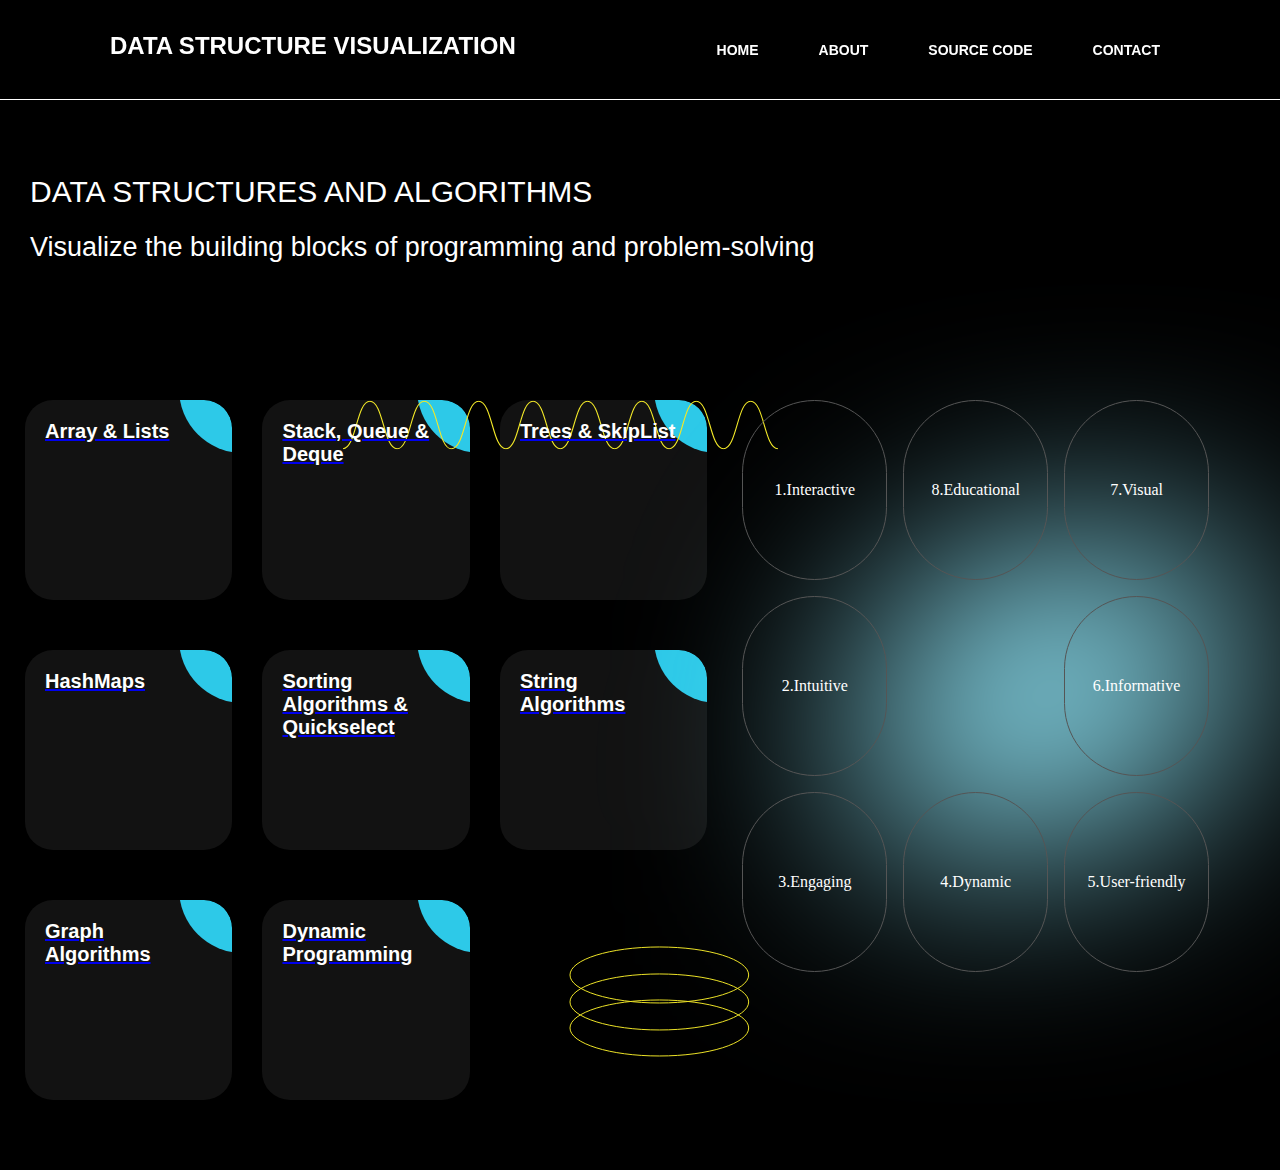
<file: index.html>
<!DOCTYPE html>
<html lang="en">

<head>
    <meta charset="UTF-8">
    <meta name="viewport" content="width=device-width, initial-scale=1.0">
    <title>Data Structure Visualization</title>
    <link rel="stylesheet" href="styles.css">
    <script src="https://code.jquery.com/jquery-3.6.0.min.js"></script>
    <script src="script.js" defer></script>
</head>

<body>
    <div>
        <nav>
            <div class="logo">Data Structure Visualization</div>
            <ul>
                <li><a href="index.html">Home</a></li>
                <li><a href="AboutPage.html">About</a></li>
                <li><a href="https://github.com/MIkayel17071996" target="_blank">Source Code</a></li>
                <li><a href="https://google.com">Contact</a></li>
            </ul>
        </nav>
        <section>
            <div class="sample-header">
                <div class="sample-header-section">
                    <h1>DATA STRUCTURES AND ALGORITHMS</h1>
                    <h2>Visualize the building blocks of programming and problem-solving</h2>
                </div>
            </div>
        </section>
    </div>

    <!---------------------------------------------------------------------------------------------------->
    <div class="left-part">
        <div class="ag-format-container">
            <div class="ag-courses_box">
                <div class="ag-courses_item">
                    <a href="DS_Pages/Array&Lists/ArrayList.html" class="ag-courses-item_link">
                        <div class="ag-courses-item_bg"></div>
                        <div class="ag-courses-item_title">
                            Array &amp; Lists
                        </div>
                        <div class="ag-courses-item_description">
                            An array is a collection of items stored at contiguous memory locations.<br>
                            <br>List is a data structure that can hold an ordered collection of items.
                        </div>
                    </a>
                </div>


                <div class="ag-courses_item">
                    <a href="DS_Pages/StackQueueDeque.html" class="ag-courses-item_link">
                        <div class="ag-courses-item_bg"></div>
                        <div class="ag-courses-item_title">
                            Stack, Queue &amp; Deque
                        </div>
                        <div class="ag-courses-item_description">
                            A Stack is a data structure that follows the Last In,First Out (LIFO) principle.<br>
                            <br>A Queue is a data structure that follows the First In, First Out (FIFO) principle.<br>
                            <br>A Deque allows insertion and deletion of elements from both ends, functioning as both a
                            stack and a queue.
                        </div>
                    </a>
                </div>
                <div class="ag-courses_item">
                    <a href="DS_Pages/TreesSkipList.html" class="ag-courses-item_link">
                        <div class="ag-courses-item_bg"></div>
                        <div class="ag-courses-item_title">
                            Trees &amp; SkipList
                        </div>
                        <div class="ag-courses-item_description">
                            A Tree is a hierarchical data structure made up of nodes,
                            with a root node at the top and child nodes below.<br>
                            <br>A Skip List is a linked list with multiple levels,
                            allowing fast search, insert, and delete operations.
                        </div>
                    </a>
                </div>

                <div class="ag-courses_item">
                    <a href="DS_Pages/HashMaps.html" class="ag-courses-item_link">
                        <div class="ag-courses-item_bg"></div>
                        <div class="ag-courses-item_title">HashMaps</div>
                        <div class="ag-courses-item_description">
                            A Hash Map is a data structure that stores key-value pairs,
                            allowing for fast data retrieval using keys through a hashing function
                        </div>
                    </a>
                </div>

                <div class="ag-courses_item">
                    <a href="DS_Pages/Sorting.html" class="ag-courses-item_link">
                        <div class="ag-courses-item_bg"></div>
                        <div class="ag-courses-item_title">Sorting Algorithms &amp; Quickselect</div>
                        <div class="ag-courses-item_description">
                            Sorting Algorithms are methods for
                            arranging elements in a specific order,
                            such as ascending or descending. <br>
                            <br>Quickselect is an efficient algorithm
                            for finding the k-th smallest (or largest)
                            element in an unordered list
                        </div>
                    </a>
                </div>

                <div class="ag-courses_item">
                    <a href="DS_Pages/String.html" class="ag-courses-item_link">
                        <div class="ag-courses-item_bg"></div>
                        <div class="ag-courses-item_title">String Algorithms</div>
                        <div class="ag-courses-item_description">
                            A String is a sequence of characters used to represent
                            text in programming.
                        </div>
                    </a>
                </div>

                <div class="ag-courses_item">
                    <a href="DS_Pages/Graph.html" class="ag-courses-item_link">
                        <div class="ag-courses-item_bg"></div>
                        <div class="ag-courses-item_title">Graph Algorithms</div>
                        <div class="ag-courses-item_description">
                            A Graph is a data structure consisting of nodes (vertices)
                            connected by edges. It is used to represent relationships
                            between entities, such as networks, paths, and connections
                        </div>
                    </a>
                </div>

                <div class="ag-courses_item">
                    <a href="DS_Pages/DynamicPrograming.html" class="ag-courses-item_link">
                        <div class="ag-courses-item_bg"></div>
                        <div class="ag-courses-item_title">Dynamic Programming</div>
                        <div class="ag-courses-item_description">
                            Dynamic Programming is a method for solving complex problems
                            by breaking them down into simpler subproblems and storing
                            their results to avoid redundant computations
                        </div>
                    </a>
                </div>
            </div>
        </div>
    </div>

    <!---------------------------------------------------------------------------------------------------->
    <div class="right-part">
        <div class="bg-line">
            <img src="Images/wave.svg" alt="Line">
        </div>

        <div class="main-grid d-flex">
            <div class="box">
                <p>1.Interactive</p>
            </div>

            <div class="box">
                <p>8.Educational</p>
            </div>

            <div class="box">
                <p>7.Visual</p>
            </div>

            <div class="box">
                <p>2.Intuitive</p>
            </div>

            <div class="box">
                <p>6.Informative</p>
            </div>

            <div class="box">
                <p>3.Engaging</p>
            </div>

            <div class="box">
                <p>4.Dynamic </p>
            </div>

            <div class="box">
                <p>5.User-friendly </p>
            </div>
        </div>

        <div class="bg-circle-h-line">
            <img src="Images/circle-ring.svg" alt="Horizontal-circle">
            <img src="Images/circle-ring.svg" alt="Horizontal-circle">
            <img src="Images/circle-ring.svg" alt="Horizontal-circle">
        </div>
    </div>
</body>

</html>
</file>
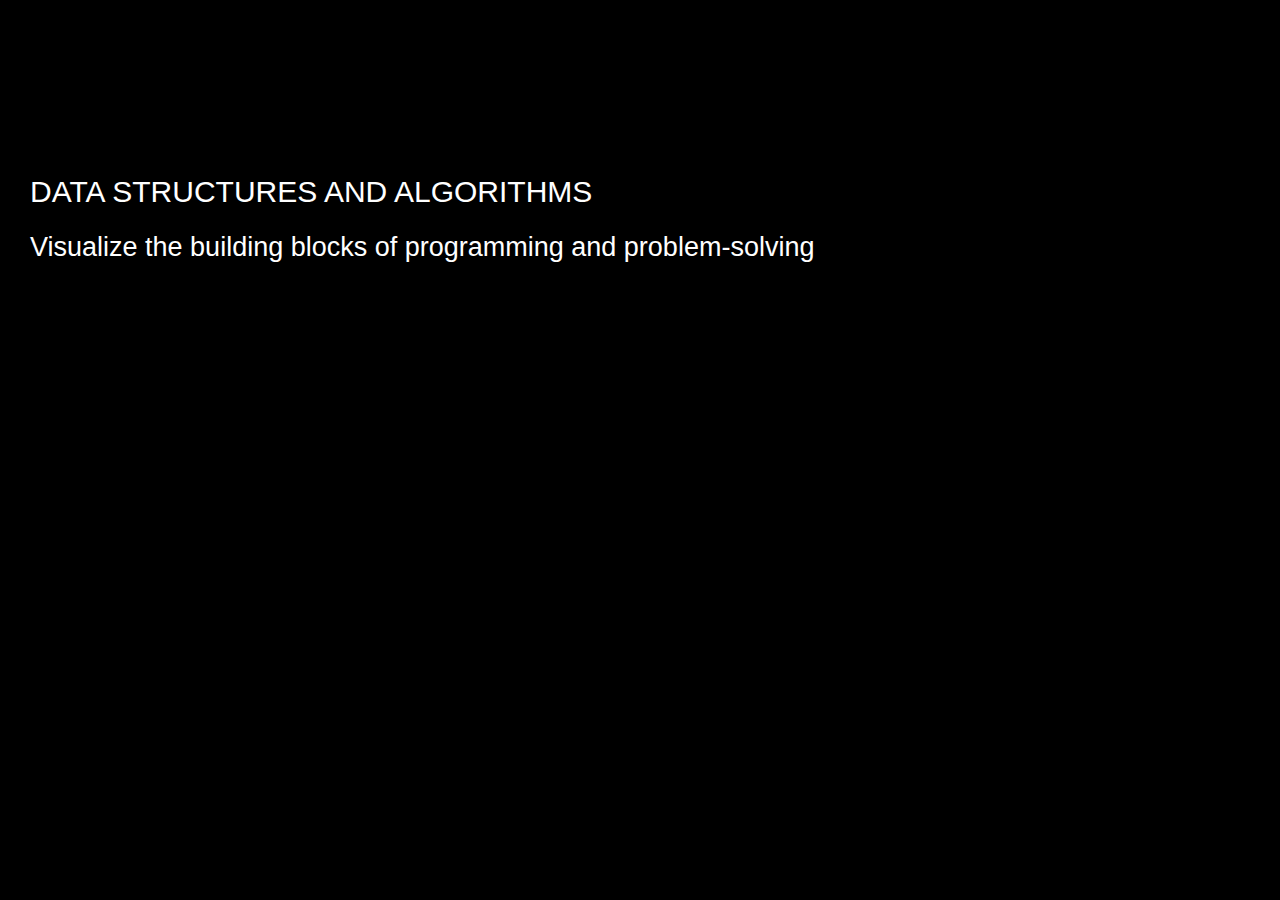
<file: AboutPage.html>
<head>
    <meta charset="UTF-8">
    <meta name="viewport" content="width=device-width, initial-scale=1.0">
    <title>Data Structure Visualization</title>
    <link rel="stylesheet" href="styles.css">
    <script src="https://code.jquery.com/jquery-3.6.0.min.js"></script>
    <script src="script.js" defer></script>
</head>

<body>
    <div>
        <section>
            <div class="sample-header">
                <div class="sample-header-section">
                    <h1>DATA STRUCTURES AND ALGORITHMS</h1>
                    <h2>Visualize the building blocks of programming and problem-solving</h2>
                </div>
            </div>
        </section>
    </div>
</file>
<file: styles.css>
* {
    box-sizing: border-box;
}

body {
    margin: 0;
    padding: 0;
    font-family: Arial, sans-serif;
    background-color: rgb(36, 36, 36);
    overflow: hidden;
}

nav {
    position: fixed;
    top: 0;
    left: 0;
    width: 100%;
    height: 100px;
    padding: 10px 90px;
    background: rgba(0, 0, 0, 0.6);
    border-bottom: 1px solid #fff;
    z-index: 1000;
}

nav .logo {
    padding: 22px 20px;
    height: 80px;
    float: left;
    font-size: 24px;
    font-weight: bold;
    text-transform: uppercase;
    color: #fff;
}

nav ul {
    list-style: none;
    float: right;
    margin: 0;
    padding: 0;
    display: flex;
}

nav ul li {
    line-height: 80px;
}

nav ul li a {
    color: #fff;
    padding: 12px 30px;
    text-decoration: none;
    font-size: 14px;
    font-weight: bold;
    text-transform: uppercase;
}

nav ul li a:hover {
    background: rgba(0, 0, 0, 0.7);
    border-radius: 6px;
}

section {
    width: 100%;
    height: 40vh;
    background: url("https://png.pngtree.com/background/20230823/original/pngtree-sophisticated-data-analysis-a-detailed-3d-render-of-complex-technological-structures-picture-image_4789515.jpg") no-repeat center center;
    background-size: cover;
}

.sample-header {
    display: flex;
    align-items: center;
    justify-content: left;
    width: 100%;
    padding: 200px 0;
    color: white;
    text-shadow: 1px 1px 4px rgba(0, 0, 0, 0.5);
    font-family: "Montserrat", sans-serif;
    font-size: 22px;
    font-weight: bold;
}

h1 {
    font-weight: 500;
    padding-top: 40px;
    padding-left: 30px;
    font-size: 30px;
}

h2 {
    font-weight: 300;
    padding-left: 30px;
    font-size: 27px;
}

.sample-section-wrap {
    position: fixed;
    background-color: white;
}

.sample-section {
    position: fixed;
    max-width: 640px;
    margin-left: auto;
    margin-right: auto;
    padding: 0;
}

@font-face {
    font-family: "monument_extendedregular";
    src: url("https://www.yudiz.com/codepen/photography-banner/monumentextended-regular.woff2") format("woff2");
    font-weight: normal;
    font-style: normal;
}

@font-face {
    font-family: "Extenda Trial 20 Micro";
    src: url("https://www.yudiz.com/codepen/photography-banner/Extenda-20Micro.woff2") format("woff2");
    font-weight: 300;
    font-style: normal;
    font-display: swap;
}

@font-face {
    font-family: "Extenda Trial 30 Deca";
    src: url("https://www.yudiz.com/codepen/photography-banner/Extenda-30Deca.woff2") format("woff2");
    font-weight: normal;
    font-style: normal;
    font-display: swap;
}

body,
html {
    overflow-x: hidden !important;
}

body {
    margin: 0;
    background-color: #151818;
    background-image: url("https://www.yudiz.com/codepen/photography-banner/frame.png");
}

::selection {
    background-color: rgba(241, 231, 40, 0.2);
    color: #ffffff;
}

.info-section {
    height: 100svh;
    min-height: 780px;
    padding: 0 0 0 30px;
    display: flex;
    align-items: center;
    justify-content: flex-end;
    position: relative;
    z-index: 1;
    user-select: none;
}

.info-section::before {
    content: "";
    border-radius: 197.5px 0px;
    opacity: 0.4;
    background: var(--yellow, #f1e728);
    filter: blur(162px);
    height: 35%;
    width: 55%;
    position: absolute;
    top: -40%;
    left: -66%;
    transform: translate(50%, 50%);
    z-index: -1;
}

.left-part {
    padding: 20px 0 0;
    overflow: hidden;
}

.left-part h1 {
    margin: 0;
    color: #fff;
    font-family: "Extenda Trial 30 Deca";
    font-size: clamp(100px, 18.5vw, 282px);
    line-height: 0.75;
    font-weight: normal;
    font-style: normal;
    text-transform: uppercase;
}

.left-part h1 .text {
    color: #f1e728;
    display: block;
    height: 200px;
}

.left-part h1 .d-flex {
    display: flex;
    align-items: center;
}

.left-part h1 .char {
    transform: translateY(-515px);
    transition: transform 0.5s;
}

.typed-cursor {
    display: none !important;
}

.left-part p {
    width: 72%;
    margin: 20px 0 0;
    color: #fff;
    font-size: 16px;
    font-style: normal;
    font-weight: normal;
    line-height: 2;
    font-family: "monument_extendedregular";
    opacity: 0.8;
}

.book-link {
    margin: 40px 0 0;
    padding: 0;
    border: 0;
    font-size: 56px;
    line-height: 1;
    color: #f1f1f1;
    letter-spacing: 0.25px;
    text-transform: uppercase;
    font-family: "Extenda Trial 20 Micro";
    font-weight: 300;
    font-style: normal;
    display: inline-flex;
    align-items: center;
    gap: 28px;
    position: relative;
    text-decoration: none;
}

.book-link .linktext {
    position: relative;
    overflow: hidden;
    display: inline-block;
}

.book-link .linktext::before {
    position: absolute;
    content: "";
    left: 0;
    bottom: 6px;
    width: 100%;
    height: 3px;
    background-color: #ffffff;
    transform: scaleX(1);
    transition: transform 250ms ease-in-out;
    transform-origin: 0 0;
}

.book-link:hover .linktext:before {
    transform: scaleX(0);
    transform-origin: 100% 100%;
}

.book-link .arrow {
    height: 36px;
    width: 36px;
    top: -5px;
    display: inline-block;
    position: relative;
    overflow: hidden;
}

.book-link .arrow::before,
.book-link .arrow::after {
    position: absolute;
    content: "";
    background-color: #f1e728;
    transition: all ease-in-out 0.35s;
    transform-origin: 0 0;
    border-radius: 30px;
}

.book-link .arrow::before {
    height: 2px;
    width: 100%;
    top: 0;
    right: 0;
}

.book-link .arrow::after {
    width: 2px;
    height: 100%;
    top: 0;
    right: 0;
}

.book-link:hover .arrow::before {
    width: 65%;
}

.book-link:hover .arrow::after {
    height: 65%;
}

.book-link .arrow span {
    background-color: #f1e728;
    height: 2px;
    width: 100%;
    display: inline-block;
    transform: rotate(-45deg) translate(-3px, -1px);
    transform-origin: right top;
    border-radius: 30px;
    position: relative;
    transition: all ease-in-out 0.35s;
    position: absolute;
    top: 0;
    left: 0;
}

.book-link .arrow span::before {
    background-color: #f1e728;
    content: "";
    height: 100%;
    width: 15px;
    left: -15px;
    top: 0;
    position: absolute;
}

.right-part {
    background-color: transparent;
    height: 588px;
    width: 588px;
    margin: 40px 0 0 auto;
    margin-right: 55px;
    display: block;
    position: relative;
    z-index: 1;
    flex-shrink: 0;
}

.right-part::before {
    content: "";
    border-radius: 197.5px 10px;
    opacity: 1.6;
    background: #92ebfd;
    filter: blur(112px);
    height: 35%;
    width: 65%;
    position: absolute;
    top: 50%;
    right: 25%;
    transform: translate(50%, -50%);
    z-index: -1;
}

.right-part::before {
    content: "";
    border-radius: 197.5px 10px;
    opacity: 1.6;
    background: #92ebfd;
    filter: blur(112px);
    height: 50%;
    width: 65%;
    position: absolute;
    top: 50%;
    right: 30%;
    transform: translate(50%, -50%);
    z-index: -1;
}


.right-part .d-flex {
    height: 100%;
    gap: 24px;
    display: flex;
    flex-wrap: wrap;
    align-content: space-between;
    position: relative;
    padding: 20px 0 0;

}

.main-grid {
    position: relative;

}

.box {
    width: calc((100% / 3) - 16px);
    height: calc((100% / 3) - 16px);
    background-color: transparent;
    display: flex;
    align-items: center;
    justify-content: center;
    border: 1px solid #555555;
    font-size: 16px;
    font-style: normal;
    font-weight: 400;
    line-height: 32px;
    color: #ffffff;
    font-family: "monument_extendedregular";
    border-radius: 120px;
    position: absolute;
    animation: 30s infinite;
}


.box:nth-child(1) {
    left: 0;
    top: 0;
    animation-name: box-1;
}

.box:nth-child(2) {
    left: calc(100% / 3);
    top: 0;
    animation-name: box-2;
}

.box:nth-child(3) {
    left: calc((100% / 3) * 2);
    top: 0;
    animation-name: box-3;
}

.box:nth-child(4) {
    left: 0;
    top: calc(100% / 3);
    animation-name: box-4;
}

.box:nth-child(5) {
    left: calc((100% / 3) * 2);
    top: calc(100% / 3);
    animation-name: box-5;
}

.box:nth-child(6) {
    left: 0;
    top: calc((100% / 3) * 2);
    animation-name: box-6;
}

.box:nth-child(7) {
    left: calc(100% / 3);
    top: calc((100% / 3) * 2);
    animation-name: box-7;
}

.box:nth-child(8) {
    left: calc((100% / 3) * 2);
    top: calc((100% / 3) * 2);
    animation-name: box-8;
}


@keyframes box-movement {

    0%,
    90%,
    100% {
        left: 0;
        top: 0;
    }

    2.5%,
    12.5% {
        left: calc(100% / 3);
    }

    15%,
    25% {
        left: calc((100% / 3) * 2);
        top: 0;
    }

    27.5% {
        left: calc((100% / 3) * 2);
        top: calc(100% / 3);
    }

    29.5% {
        left: calc((100% / 3) * 2);
        top: calc(100% / 3);
        width: calc((100% / 3) - 16px);
    }

    31.5%,
    33.5% {
        left: calc(100% / 3);
        width: 100%;
    }

    35.5%,
    37.5% {
        left: calc((100% / 3) * 2);
        top: calc(100% / 3);
        width: calc((100% / 3) - 16px);
    }

    40%,
    50% {
        left: calc((100% / 3) * 2);
        top: calc((100% / 3) * 2);
    }

    52.5%,
    62.5% {
        left: calc(100% / 3);
    }

    65%,
    75% {
        left: 0;
        top: calc((100% / 3) * 2);
    }

    77.5%,
    87.5% {
        top: calc(100% / 3);
    }
}

.box-1,
.box-2,
.box-3,
.box-4,
.box-5,
.box-6,
.box-7,
.box-8{
    animation: box-movement 30s infinite;
}

@-webkit-keyframes box-movement {

    0%,
    90%,
    100% {
        left: 0;
        top: 0;
    }

    2.5%,
    12.5% {
        left: calc(100% / 3);
    }

    15%,
    25% {
        left: calc((100% / 3) * 2);
        top: 0;
    }

    27.5% {
        left: calc((100% / 3) * 2);
        top: calc(100% / 3);
    }

    29.5% {
        left: calc((100% / 3) * 2);
        top: calc(100% / 3);
        width: calc((100% / 3) - 16px);
    }

    31.5%,
    33.5% {
        left: calc(100% / 3);
        width: 100%;
    }

    35.5%,
    37.5% {
        left: calc((100% / 3) * 2);
        top: calc(100% / 3);
        width: calc((100% / 3) - 16px);
    }

    40%,
    50% {
        left: calc((100% / 3) * 2);
        top: calc((100% / 3) * 2);
    }

    52.5%,
    62.5% {
        left: calc(100% / 3);
    }

    65%,
    75% {
        left: 0;
        top: calc((100% / 3) * 2);
    }

    77.5%,
    87.5% {
        top: calc(100% / 3);
    }
}

@-webkit-keyframes box-1 {

    0%,
    90%,
    100% {
        left: 0;
        top: 0;
    }

    2.5%,
    12.5% {
        left: calc(100% / 3);
    }

    15%,
    25% {
        left: calc((100% / 3) * 2);
        top: 0;
    }

    27.5% {
        left: calc((100% / 3) * 2);
        top: calc(100% / 3);
    }

    29.5% {
        left: calc((100% / 3) * 2);
        top: calc(100% / 3);
        width: calc((100% / 3) - 16px);
    }

    31.5%,
    33.5% {
        left: calc(100% / 3);
        width: 100%;
    }

    35.5%,
    37.5% {
        left: calc((100% / 3) * 2);
        top: calc(100% / 3);
        width: calc((100% / 3) - 16px);
    }

    40%,
    50% {
        left: calc((100% / 3) * 2);
        top: calc((100% / 3) * 2);
    }

    52.5%,
    62.5% {
        left: calc(100% / 3);
    }

    65%,
    75% {
        left: 0;
        top: calc((100% / 3) * 2);
    }

    77.5%,
    87.5% {
        top: calc(100% / 3);
    }
}

@-webkit-keyframes box-2 {

    0%,
    90%,
    100% {
        left: calc(100% / 3);
    }

    2.5%,
    12.5% {
        left: calc((100% / 3) * 2);
        top: 0;
    }

    15%,
    17% {
        left: calc((100% / 3) * 2);
        top: calc(100% / 3);
        width: calc((100% / 3) - 16px);
    }

    19%,
    21% {
        left: calc(100% / 3);
        top: calc(100% / 3);
        width: 100%;
    }

    23%,
    25% {
        left: calc((100% / 3) * 2);
        top: calc(100% / 3);
        width: calc((100% / 3) - 16px);
    }

    27.5%,
    37.5% {
        left: calc((100% / 3) * 2);
        top: calc((100% / 3) * 2);
    }

    40%,
    50% {
        left: calc(100% / 3);
        top: calc((100% / 3) * 2);
    }

    52.5%,
    62.5% {
        left: 0;
        top: calc((100% / 3) * 2);
    }

    65%,
    75% {
        left: 0;
        top: calc(100% / 3);
    }

    77.5%,
    87.5% {
        left: 0;
        top: 0;
    }
}

@-webkit-keyframes box-3 {

    0%,
    90%,
    100% {
        left: calc((100% / 3) * 2);
    }

    2.5%,
    12.5% {
        left: calc((100% / 3) * 2);
        top: calc(100% / 3);
    }

    4.5%,
    10.5% {
        left: calc((100% / 3) * 2);
        top: calc(100% / 3);
        width: calc((100% / 3) - 16px);
    }

    6.5%,
    8.5% {
        left: calc(100% / 3);
        top: calc(100% / 3);
        width: 100%;
    }

    15%,
    25% {
        left: calc((100% / 3) * 2);
        top: calc((100% / 3) * 2);
    }

    27.5%,
    37.5% {
        left: calc(100% / 3);
        top: calc((100% / 3) * 2);
    }

    40%,
    50% {
        left: 0;
        top: calc((100% / 3) * 2);
    }

    52.5%,
    62.5% {
        left: 0;
        top: calc(100% / 3);
    }

    65%,
    75% {
        left: 0;
        top: 0;
    }

    77.5%,
    87.5% {
        left: calc(100% / 3);
        top: 0;
    }
}

@-webkit-keyframes box-4 {

    0%,
    90%,
    100% {
        top: calc(100% / 3);
    }

    2.5%,
    12.5% {
        left: 0;
        top: 0;
    }

    15%,
    25% {
        left: calc(100% / 3);
        top: 0;
    }

    27.5%,
    37.5% {
        left: calc((100% / 3) * 2);
        top: 0;
    }

    40%,
    42%,
    48%,
    50% {
        left: calc((100% / 3) * 2);
        top: calc(100% / 3);
        width: calc((100% / 3) - 16px);
    }

    44%,
    46% {
        left: calc(100% / 3);
        top: calc(100% / 3);
        width: 100%;
    }

    52.5%,
    62.5% {
        left: calc((100% / 3) * 2);
        top: calc((100% / 3) * 2);
    }

    65%,
    75% {
        left: calc(100% / 3);
        top: calc((100% / 3) * 2);
    }

    77.5%,
    87.5% {
        left: 0;
        top: calc((100% / 3) * 2);
    }
}

@-webkit-keyframes box-5 {

    0%,
    90%,
    92%,
    98%,
    100% {
        left: calc((100% / 3) * 2);
        top: calc(100% / 3);
        width: calc((100% / 3) - 16px);
    }

    2.5%,
    12.5% {
        left: calc((100% / 3) * 2);
        top: calc((100% / 3) * 2);
    }

    15%,
    25% {
        left: calc(100% / 3);
        top: calc((100% / 3) * 2);
    }

    27.5%,
    37.5% {
        left: 0;
        top: calc((100% / 3) * 2);
    }

    40%,
    50% {
        left: 0;
        top: calc(100% / 3);
    }

    52.5%,
    62.5% {
        left: 0;
        top: 0;
    }

    65%,
    75% {
        left: calc(100% / 3);
        top: 0;
    }

    77.5%,
    87.5% {
        left: calc((100% / 3) * 2);
        top: 0;
    }

    94%,
    96% {
        left: calc(100% / 3);
        top: calc(100% / 3);
        width: 100%;
    }
}

@-webkit-keyframes box-6 {

    0%,
    90%,
    100% {
        left: 0;
        top: calc((100% / 3) * 2);
    }

    2.5%,
    12.5% {
        left: 0;
        top: calc(100% / 3);
    }

    15%,
    25% {
        left: 0;
        top: 0;
    }

    27.5%,
    37.5% {
        left: calc(100% / 3);
        top: 0;
    }

    40%,
    50% {
        left: calc((100% / 3) * 2);
        top: 0;
    }

    52.5%,
    54.5%,
    60.5%,
    62.5% {
        left: calc((100% / 3) * 2);
        top: calc(100% / 3);
        width: calc((100% / 3) - 16px);
    }

    56.5%,
    58.5% {
        left: calc(100% / 3);
        top: calc(100% / 3);
        width: 100%;
    }

    65%,
    75% {
        left: calc((100% / 3) * 2);
        top: calc((100% / 3) * 2);
    }

    77.5%,
    87.5% {
        left: calc(100% / 3);
        top: calc((100% / 3) * 2);
    }
}

@-webkit-keyframes box-7 {

    0%,
    90%,
    100% {
        left: calc(100% / 3);
        top: calc((100% / 3) * 2);
    }

    2.5%,
    12.5% {
        left: 0;
        top: calc((100% / 3) * 2);
    }

    15%,
    25% {
        left: 0;
        top: calc(100% / 3);
    }

    27.5%,
    37.5% {
        left: 0;
        top: 0;
    }

    40%,
    50% {
        left: calc(100% / 3);
        top: 0;
    }

    52.5%,
    62.5% {
        left: calc((100% / 3) * 2);
        top: 0;
    }

    65%,
    67%,
    73%,
    75% {
        left: calc((100% / 3) * 2);
        top: calc(100% / 3);
        width: calc((100% / 3) - 16px);
    }

    69%,
    71% {
        left: calc(100% / 3);
        top: calc(100% / 3);
        width: 100%;
    }

    77.5%,
    87.5% {
        left: calc((100% / 3) * 2);
        top: calc((100% / 3) * 2);
    }
}

@-webkit-keyframes box-8 {

    0%,
    90%,
    100% {
        left: calc((100% / 3) * 2);
        top: calc((100% / 3) * 2);
    }

    2.5%,
    12.5% {
        left: calc(100% / 3);
        top: calc((100% / 3) * 2);
    }

    15%,
    25% {
        left: 0;
        top: calc((100% / 3) * 2);
    }

    27.5%,
    37.5% {
        left: 0;
        top: calc(100% / 3);
    }

    40%,
    50% {
        left: 0;
        top: 0;
    }

    52.5%,
    62.5% {
        left: calc(100% / 3);
        top: 0;
    }

    65%,
    75% {
        left: calc((100% / 3) * 2);
        top: 0;
    }

    77.5%,
    79.5%,
    85.5%,
    87.5% {
        left: calc((100% / 3) * 2);
        top: calc(100% / 3);
        width: calc((100% / 3) - 16px);
        border-radius: 100%;
    }

    81.5%,
    83.5% {
        left: calc(100% / 3);
        top: calc(100% / 3);
        width: 100%;
    }
}

.box span {
    position: absolute;
    display: block;
    opacity: 0.8;
    z-index: 5;
}

.box:nth-child(1) span {
    top: 43%;
    left: -27px;
    transform: translateY(-50%);
}

.box:nth-child(3) span {
    left: -10px;
    bottom: 2px;
}

.box:nth-child(4) span {
    top: 50%;
    left: 55%;
    transform: translate(-50%, -50%);
}

.box:nth-child(8) span {
    top: 50%;
    transform: translate(-50%, -50%);
    left: 15%;
}

.box .bg-img {
    position: absolute;
    top: 0;
    left: 0;
    border-radius: 120px;
    overflow: hidden;
}

.box .bg-img,
.box .bg-img img {
    height: 100%;
    width: 100%;
}

.box .bg-img img {
    max-width: 100%;
    object-fit: cover;
    object-position: center center;
}

.bg-line {
    position: absolute;
    top: 0;
    right: 0;
    width: 150%;
    height: 50px;
    z-index: -1;
    overflow: hidden;
    display: flex;
    display: -webkit-flex;
    white-space: nowrap;
}

.bg-line img {
    position: relative;
    flex-shrink: 0;
    -webkit-flex-shrink: 0;
    animation: 8s linear infinite;
}

.bg-line img:nth-child(1) {
    animation-name: first-text;
}

.bg-line img:nth-child(2) {
    animation-name: second-text;
}

@keyframes first-text {
    50% {
        transform: translateX(-100%);
        opacity: 1;
    }

    50.05% {
        opacity: 0;
    }

    50.1% {
        transform: translateX(100%);
        opacity: 1;
    }

    100% {
        transform: translateX(0%);
    }
}

@-webkit-keyframes first-text {
    50% {
        transform: translateX(-100%);
        opacity: 1;
    }

    50.05% {
        opacity: 0;
    }

    50.1% {
        transform: translateX(100%);
        opacity: 1;
    }

    100% {
        transform: translateX(0%);
    }
}

@keyframes second-text {
    50% {
        transform: translateX(-100%);
    }

    100% {
        transform: translateX(-200%);
    }

    0% {
        transform: translateX(0%);
    }
}

@-webkit-keyframes second-text {
    50% {
        transform: translateX(-100%);
    }

    100% {
        transform: translateX(-200%);
    }

    0% {
        transform: translateX(0%);
    }
}

.bg-dash-circle {
    position: absolute;
    bottom: -35px;
    right: -13px;
    z-index: -1;
    width: 180px;
    aspect-ratio: 1/1;
}

.bg-dash-circle img {
    height: 100%;
    width: 100%;
    object-fit: cover;
    object-position: center center;
    animation: cirlce-rotate 18s linear infinite;
}

@keyframes cirlce-rotate {
    0% {
        transform: rotate(0);
    }

    100% {
        transform: rotate(360deg);
    }
}

@-webkit-keyframes cirlce-rotate {
    0% {
        transform: rotate(0);
    }

    100% {
        transform: rotate(360deg);
    }
}

.bg-circle-h-line {
    bottom: 42px;
    left: -68px;
    z-index: 1;
    width: 181px;
    height: 111px;
    position: relative;
}

.bg-circle-h-line img {
    width: 100%;
    max-width: 100%;
    height: auto;
    position: absolute;
    left: 0;
}

.bg-circle-h-line img:nth-child(1) {
    top: 0;
    animation: top-ring-move 2.5s linear infinite;
}

.bg-circle-h-line img:nth-child(2) {
    top: 50%;
    transform: translateY(-50%);
}

.bg-circle-h-line img:nth-child(3) {
    bottom: 0;
    animation: bottom-ring-move 2.5s linear infinite;
}

@keyframes top-ring-move {
    0% {
        transform: translateY(0);
    }

    50% {
        transform: translateY(5px);
    }

    100% {
        transform: translateY(0);
    }
}

@-webkit-keyframes top-ring-move {
    0% {
        transform: translateY(0);
    }

    50% {
        transform: translateY(5px);
    }

    100% {
        transform: translateY(0);
    }
}

@keyframes bottom-ring-move {
    0% {
        transform: translateY(0);
    }

    50% {
        transform: translateY(-5px);
    }

    100% {
        transform: translateY(0);
    }
}

@-webkit-keyframes bottom-ring-move {
    0% {
        transform: translateY(0);
    }

    50% {
        transform: translateY(-5px);
    }

    100% {
        transform: translateY(0);
    }
}

@media screen and (min-width: 1500px) {
    .info-section {
        padding-left: 120px;
    }
}

@media screen and (min-width: 1400px) {
    .info-section {
        padding-left: 100px;
    }
}

@media screen and (max-width: 1199px) {
    .bg-line {
        height: 68px;
    }

    .right-part {
        height: 400px;
        width: 400px;
    }

    .d-flex {
        gap: 20px;
    }

    .main-grid::before,
    .box {
        height: 118px;
    }

    .box {
        width: 118px;
        font-size: 12px;
    }

    .left-part p {
        font-size: 14px;
        line-height: 1.8;
        width: 85%;
    }

    .left-part h1 .text {
        height: 132px;
    }

    .bg-dash-circle {
        width: 130px;
    }

    .bg-circle-h-line {
        width: 156px;
        height: 92px;
    }

    .book-link {
        font-size: 48px;
        gap: 24px;
    }

    .book-link .arrow {
        height: 28px;
        width: 28px;
    }
}

@media screen and (max-width: 767px) {
    .info-section {
        display: block;
        padding: 0;
    }

    .bg-line {
        height: 52px;
    }

    .left-part {
        padding: 40px 16px 60px;
    }

    .right-part {
        height: 334px;
        width: 334px;
    }

    .left-part h1 .text {
        height: 88px;
    }

    .left-part p {
        font-size: 12px;
        width: 96%;
    }

    .main-grid::before,
    .box {
        height: 96px;
    }

    .box {
        width: 96px;
        font-size: 10px;
    }

    .book-link .arrow {
        height: 24px;
        width: 24px;
    }

    .book-link {
        font-size: 42px;
        gap: 20px;
        margin-top: 24px;
    }

    .bg-dash-circle {
        width: 80px;
    }

    .bg-circle-h-line {
        width: 126px;
        height: 65px;
    }
}



body {
    background-color: #000;
}

.left-part {
    width: 58%;
    float: left;
    padding-right: 20px;
}

.ag-format-container {
    width: 100%;
    margin: 0;
}

.ag-courses_box {
    display: flex;
    align-items: flex-start;
    flex-wrap: wrap;
    padding: 20px 0;
    padding-left: 10px;
}

.ag-courses_item {
    flex-basis: calc(33.33333% - 30px);
    margin: 0 15px 50px;
    overflow: hidden;
    border-radius: 28px;
    transition: transform 0.3s ease;
    min-height: 200px;
    background-color: #121212;
}

.ag-courses-item_link {
    display: block;
    padding: 20px;
    position: relative;
    overflow: hidden;
    transition: transform 0.3s ease;
    border-radius: 28px;
}

.ag-courses-item_link:hover {
    transform: scale(1.05);
    z-index: 2;
}

.ag-courses-item_title {
    min-height: 40px;
    margin: 0 0 10px;
    overflow: hidden;
    font-weight: bold;
    font-size: 20px;
    color: #FFF;
    z-index: 2;
    position: relative;
}

.ag-courses-item_description {
    color: #FFF;
    font-size: 20px;
    margin-top: 5px;
    visibility: hidden;
    height: 0;
    overflow: hidden;
    transition: visibility 0s, height 0.3s ease;
}

.ag-courses-item_link:hover .ag-courses-item_description {
    visibility: visible;
    height: auto;
    opacity: 1;
}

.ag-courses-item_bg {
    height: 128px;
    width: 128px;
    background-color: #2dc9e8;
    z-index: 1;
    position: absolute;
    top: -75px;
    right: -75px;
    border-radius: 50%;
    transition: all .5s ease;
}

.ag-courses_item:nth-child(2n) .ag-courses-item_bg {
    background-color: #2dc9e8;
}

.ag-courses_item:nth-child(3n) .ag-courses-item_bg {
    background-color: #2dc9e8;
}

.ag-courses_item:nth-child(4n) .ag-courses-item_bg {
    background-color: #2dc9e8;
}

.ag-courses_item:nth-child(5n) .ag-courses-item_bg {
    background-color: #2dc9e8;
}

.ag-courses_item:nth-child(6n) .ag-courses-item_bg {
    background-color: #2dc9e8;
}



@media only screen and (max-width: 767px) {
    .ag-format-container {
        width: 96%;
    }
}

@media only screen and (max-width: 639px) {
    .ag-courses_item {
        flex-basis: 100%;
    }

    .ag-courses-item_title {
        min-height: 72px;
        line-height: 1;
        font-size: 24px;
    }

    .ag-courses-item_link {
        padding: 22px 40px;
    }

    .ag-courses-item_date-box {
        font-size: 16px;
    }
}
</file>
